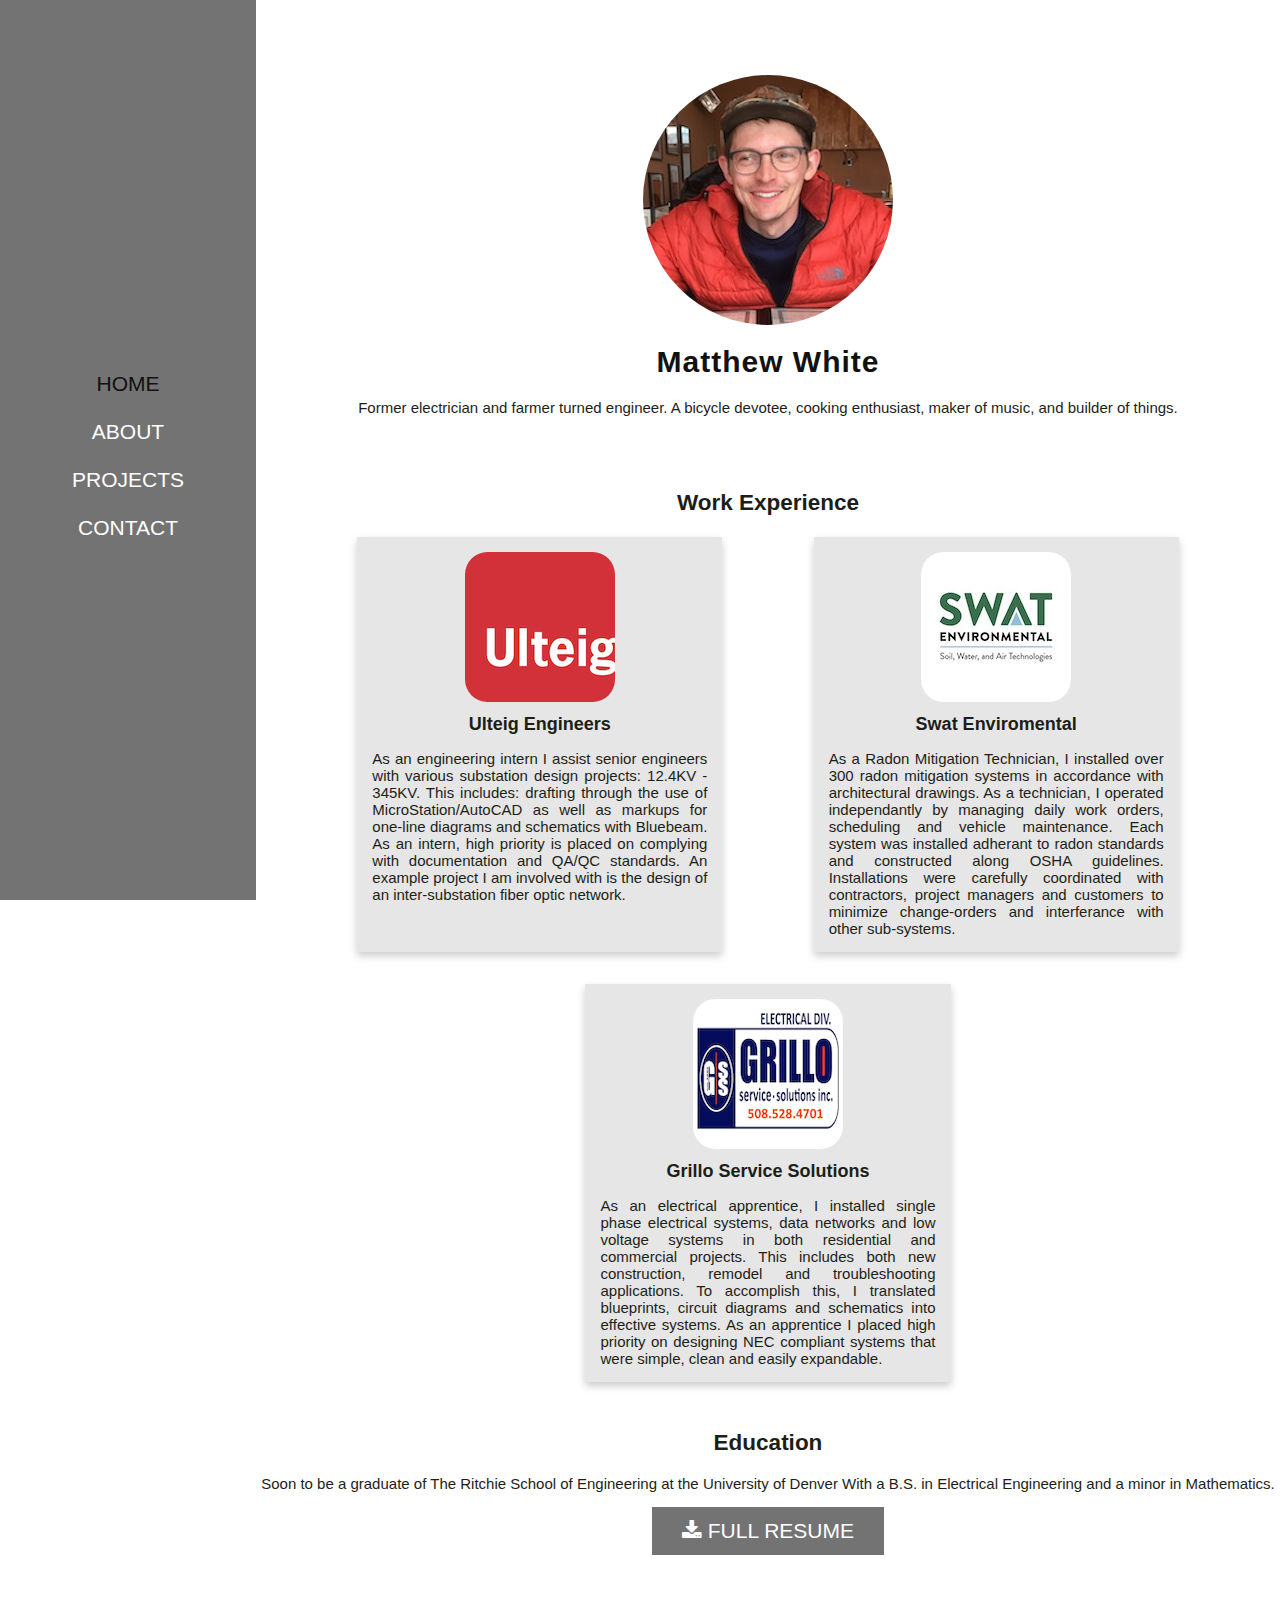
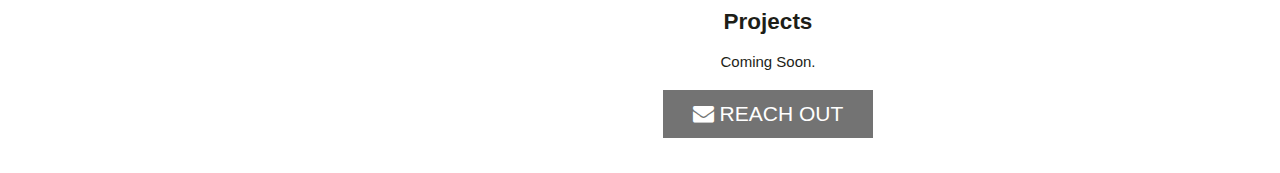
<file: index.html>
<!DOCTYPE html>
<html lang="en">
<head>
	<meta charset="utf-8">
	<meta name="viewport" content="width=device-width, initial-scale=1">
	<title>Matthew White | ENGR </title> 
	<!-- Link CSS -->
	<link href="style.css" rel="stylesheet">   
	<link rel="stylesheet" href="https://cdnjs.cloudflare.com/ajax/libs/font-awesome/4.7.0/css/font-awesome.min.css">
</head> 

<body>   
	<!-- Sidebar Navigation -->
	<nav class="navbar">   
			<a class="active" href="#">Home</a>  
			<a href="#about-section">About</a> 
			<a href="#projects-section">Projects</a>  
			<a href="#contact-section">Contact</a> 
	</nav>

	<!-- Main Page Content --> 
	<section class='intro'>  
		<img src="img/mtw.jpeg" alt='matthewWhiteEngineer'>
			<h1>Matthew White</h1>  
			<p>Former electrician and farmer turned engineer.  A bicycle devotee, cooking enthusiast, maker of music, and builder of things. </p>

	</section> 
<a id='about-section'>
	<section class='about'>  
		<h2>Work Experience</h2>   
		<div class=jobs-container>
			<div class="row">

				<div class="card">
					<img src="img/ulteig_logo.png" alt='Ulteig Logo'>
					<h1>Ulteig Engineers</h1>  
					<p> As an engineering intern I assist senior engineers with various substation design projects: 12.4KV - 345KV. This includes: drafting through the use of MicroStation/AutoCAD as well as markups for one-line diagrams and schematics with Bluebeam. As an intern, high priority is placed on complying with documentation and QA/QC standards.  An example project I am involved with is the design of an inter-substation fiber optic network. </p> 
				</div> 

				<div class="card">
					<img src="img/swat_logo.jpg" alt='Swat Enviromental Logo'>
					<h1>Swat Enviromental</h1>  
					<p> As a Radon Mitigation Technician, I installed over 300 radon mitigation systems in accordance with architectural drawings. As a technician, I operated independantly by managing daily work orders, scheduling and vehicle maintenance. Each system was installed adherant to radon standards and constructed along OSHA guidelines. Installations were carefully coordinated with contractors, project managers and customers to minimize change-orders and interferance with other sub-systems.  </p> 
				</div>

				<div class="card">
					<img src="img/grillo_logo.png" alt='Swat Enviromental Logo'>
					<h1>Grillo Service Solutions</h1>  
					<p> As an electrical apprentice, I		installed single phase electrical systems, data networks and low voltage systems in both residential and commercial projects. This includes both new construction, remodel and troubleshooting applications. To accomplish this, I translated blueprints, circuit diagrams and  schematics into effective systems.  As an apprentice I placed high priority on designing NEC compliant systems that were simple, clean and easily expandable.</p> 
				</div>

			</div>
		</div>   

		<h2>Education</h2>   
		<p>Soon to be a graduate of The Ritchie School of Engineering at the University of Denver With a B.S. in Electrical Engineering and a minor in Mathematics. </p> 
		<a href='files/resume-matthew-white.pdf' download>
		<button class="button"><i class="fa fa-download"></i> Full Resume</button>
	</a>
	</section> 
</a> 

<a id='projects-section'>
	<section class="projects">
		<h2>Projects</h2> 
		<p>Coming Soon.</p>
	</section>
</a> 

<a id='contact-section'> 
	<section class='contact'>
		<a href='mailto:mtwhite94@gmail.com'>
			<button class="button"><i class="fa fa-envelope"></i> Reach Out</button>
		</a>
	</section>
</a>


	<!-- JS MAIN --> 
	<script src="main.js"></script>
</body>
</html>
</file>
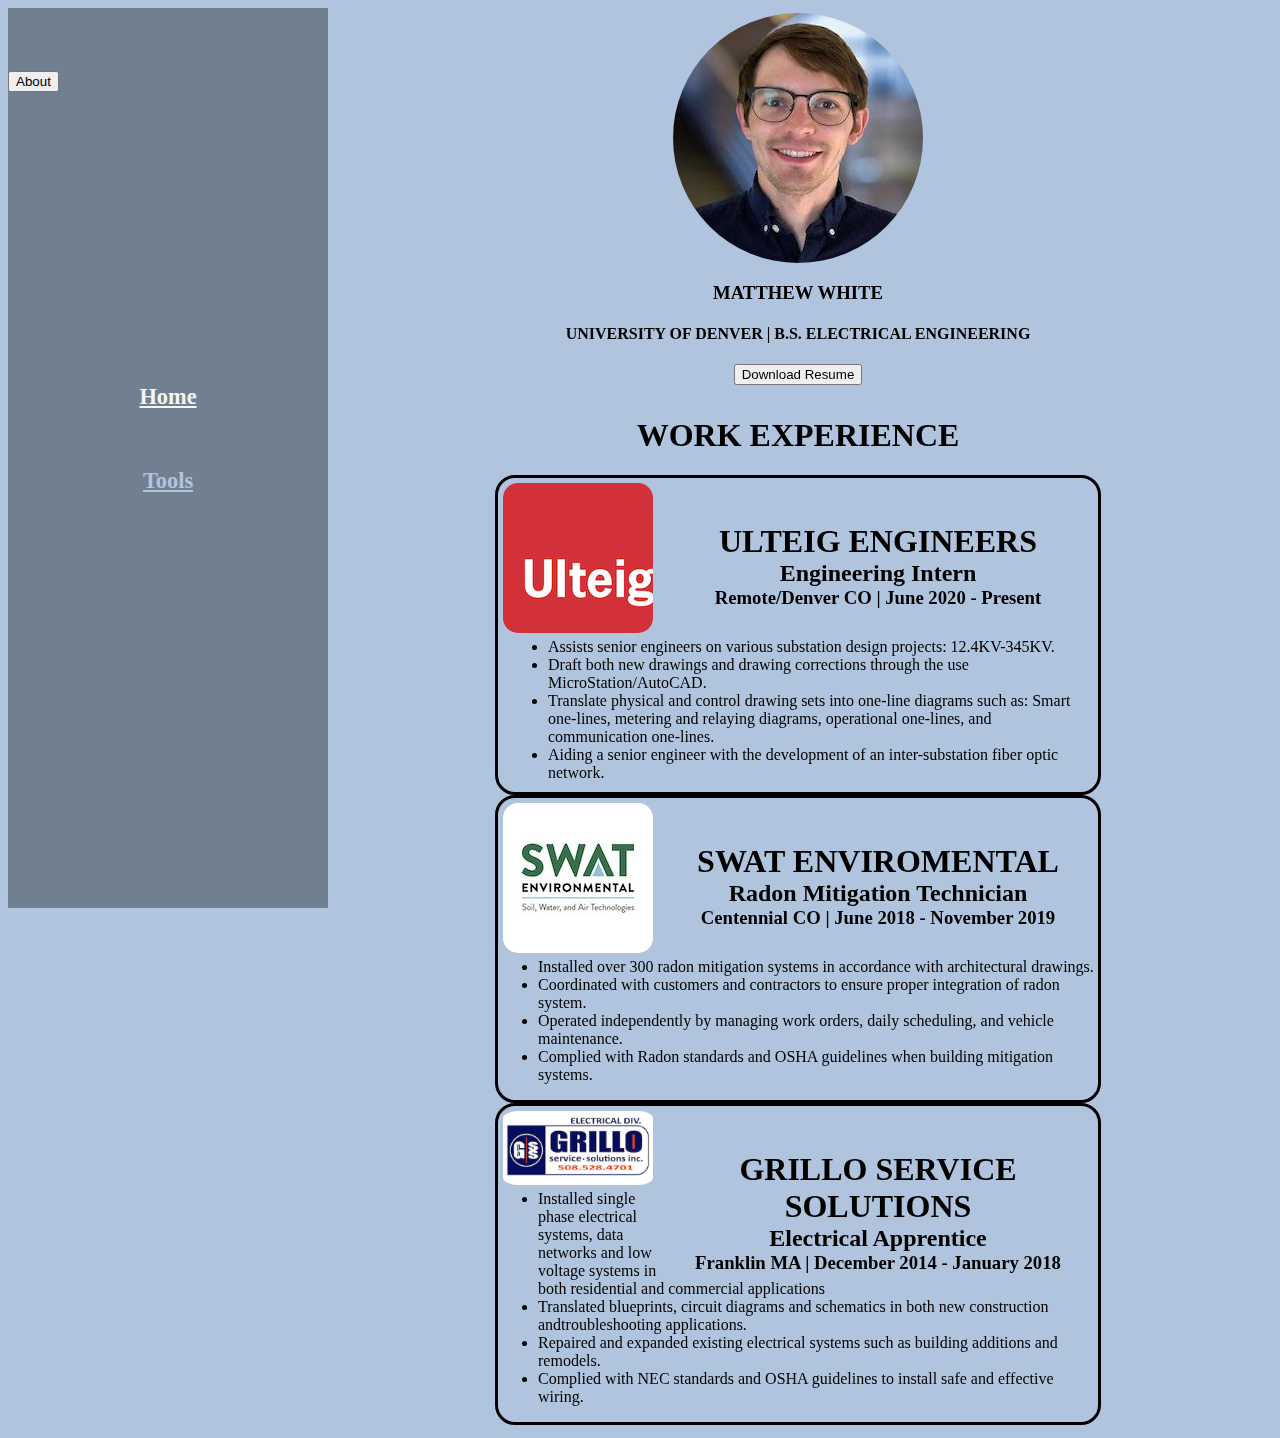
<file: img/Matthew White | ENGR.html>
<!DOCTYPE html>
<html lang="en"><head>
<meta http-equiv="content-type" content="text/html; charset=UTF-8">
	<meta charset="utf-8">
	<meta name="viewport" content="width=device-width, initial-scale=1">
	<title>Matthew White | ENGR </title> 
	<!-- Link CSS -->
	<link href="Matthew%20White%20|%20ENGR_files/style.css" rel="stylesheet"> 
</head> 

<body>   
	<!-- Sidebar Navigation -->
	<div class="sidebar"> 
			<a class="active" href="#">Home</a>  
			<button class="dropdown-btn">About
				<i class="fa fa-caret-down"></i>
			  </button>
			  <div class="dropdown-container">
				<a href="#">Work Experience</a>
				<a href="#">Education</a>
				<a href="#">Projects</a>
			  </div>
			<a href="#">Tools</a> 
	</div>

	<!-- Main Page Content -->
	<div class="Intro">  
		<img src="Matthew%20White%20|%20ENGR_files/matthewWhite%25202.jpg" alt="matthewWhiteEngineer">
			<h3>Matthew White</h3> 
			<h4>University of Denver | B.S. Electrical Engineering</h4> 
			<button type="button"> Download Resume</button>
	</div> 

	<div class="about">   
		<h1>Work Experience</h1>
		<div class="job" id="work">  
			<div class="company-logo">
				<img src="Matthew%20White%20|%20ENGR_files/ulteig_logo.png" alt="Ulteig Logo">
			</div>
			<div class="job-title">
				<h1>Ulteig Engineers</h1> 
				<h2>Engineering Intern</h2>
				<h3> Remote/Denver CO | June 2020 - Present</h3> 
			</div>
			<ul class="job-bullets">
				<li>
					Assists senior engineers on various substation design projects: 12.4KV-345KV.
				</li> 
				<li>
					Draft both new drawings and drawing corrections through the use MicroStation/AutoCAD.
				</li> 
				<li>
					Translate physical and control drawing sets into one-line diagrams 
such as:  Smart one-lines, metering and relaying diagrams, operational 
one-lines, and communication one-lines.
				</li>  
				<li>
					Aiding  a senior engineer with the development of an inter-substation fiber optic network.
				</li>
			</ul>
		</div> 

		<div class="job"> 
			<div class="company-logo">
				<img src="Matthew%20White%20|%20ENGR_files/swat_logo.jpg" alt="Swat Logo">
			</div>
			<div class="job-title">
				<h1>Swat Enviromental</h1> 
				<h2>Radon Mitigation Technician</h2>
				<h3>Centennial CO | June 2018 - November 2019</h3> 
			</div>
	
			<ul>
				<li>
					Installed over 300 radon mitigation systems in accordance with architectural drawings.
				</li> 
				<li>
					Coordinated with customers and contractors to ensure proper integration of radon system.
				</li> 
				<li>
					Operated independently by managing work orders, daily scheduling, and vehicle maintenance.
				</li>  
				<li>
					Complied with Radon standards and OSHA guidelines when building mitigation systems.
				</li>
			</ul>
		</div>

		<div class="job"> 
			<div class="company-logo">
				<img src="Matthew%20White%20|%20ENGR_files/grillo_logo.png" alt="Grillo Logo">
			</div>
			<div class="job-title">
				<h1>Grillo Service Solutions</h1> 
				<h2>Electrical Apprentice</h2>
				<h3>Franklin MA | December 2014 - January 2018</h3> 
			</div>
			<ul>
				<li>
					Installed single phase electrical systems, data networks and low 
voltage systems in both residential and commercial applications
				</li> 
				<li>
					Translated blueprints, circuit diagrams and schematics in both new construction andtroubleshooting applications.
				</li> 
				<li>
					Repaired and expanded existing electrical systems such as building additions and remodels.
				</li>  
				<li>
					Complied with NEC standards and OSHA guidelines to install safe and effective wiring.
				</li>
			</ul>
		</div> 

	</div>

	<!-- JS MAIN --> 
	<script src="Matthew%20White%20|%20ENGR_files/main.js"></script>
<!-- Code injected by live-server -->
<script type="text/javascript">
	// <![CDATA[  <-- For SVG support
	if ('WebSocket' in window) {
		(function () {
			function refreshCSS() {
				var sheets = [].slice.call(document.getElementsByTagName("link"));
				var head = document.getElementsByTagName("head")[0];
				for (var i = 0; i < sheets.length; ++i) {
					var elem = sheets[i];
					var parent = elem.parentElement || head;
					parent.removeChild(elem);
					var rel = elem.rel;
					if (elem.href && typeof rel != "string" || rel.length == 0 || rel.toLowerCase() == "stylesheet") {
						var url = elem.href.replace(/(&|\?)_cacheOverride=\d+/, '');
						elem.href = url + (url.indexOf('?') >= 0 ? '&' : '?') + '_cacheOverride=' + (new Date().valueOf());
					}
					parent.appendChild(elem);
				}
			}
			var protocol = window.location.protocol === 'http:' ? 'ws://' : 'wss://';
			var address = protocol + window.location.host + window.location.pathname + '/ws';
			var socket = new WebSocket(address);
			socket.onmessage = function (msg) {
				if (msg.data == 'reload') window.location.reload();
				else if (msg.data == 'refreshcss') refreshCSS();
			};
			if (sessionStorage && !sessionStorage.getItem('IsThisFirstTime_Log_From_LiveServer')) {
				console.log('Live reload enabled.');
				sessionStorage.setItem('IsThisFirstTime_Log_From_LiveServer', true);
			}
		})();
	}
	else {
		console.error('Upgrade your browser. This Browser is NOT supported WebSocket for Live-Reloading.');
	}
	// ]]>
</script>




</body></html>
</file>
<file: style.css>
@import url('https://fonts.googleapis.com/css?family=Open+Sans');  

 /* Main Body */
body {
    font-family: 'Raleway', sans-serif;  
    color: #1D1E18;
    font-size: 15px;
    background: white;
    padding: 0; 
    margin: 0;
}  
/* ,#FFFAFA */
 h1, h2, h3, p {text-align: center;}

/******************* sidebar box **************************/
.navbar {  
    margin-top: 0;
    position: fixed;
    width: 20%;
    height: 100%;
    background-color: RGB(115,115,115) ; 
    font-size: 1.4em; 
    overflow: auto;
}  

/* #1D1E18  */
/* Sidebar text */
.navbar a { 
    text-decoration: none;
    display: block; 
    color: white; 
    padding: 12px;  
    text-transform: uppercase; 
    text-align: center;   
    position: relative;
    top: 40%;  
}    

.navbar h1 {
    text-decoration: none;
    display: block; 
    font-size: 1.2em; 
    color: #1D1E18; 
    padding: 12px;  
    text-transform: uppercase; 
    text-align: center;   
    position: relative;
}
 
.navbar img {
    display: block;  
    size: relative;
    border-radius: 50%;  
    margin-bottom: auto;   
    margin-left: auto;
    margin-right: auto;  
    max-width: 70%; 
    height: auto; 
}
/* Sidebar text Current page */ 
.navbar a.active {
    color: #111;
} 

/* Hover Change */  
.navbar a:hover {
    color: #111;
}  

/***********************************************************/
/* main page content */ 
.intro { 
    position: relative;  

    margin-left: 20%;  
    margin-right: none;  
    padding: 5px 5px;   
    padding-top: 75px;
    padding-bottom: 35px;
    height:100%;    
    font-size: 1.0em; 
}     

.intro img {  
    display: block;  
    size: relative;
    border-radius: 50%;  
    margin-bottom: auto;   
    margin-left: auto;
    margin-right: auto;  
    max-width: 100%; 
    height: auto; 
    } 
.intro h1 {    
    color: #111;
    text-align: center;
    text-transform: capitalize;  
    text-emphasis: none;
    text-decoration: none;
    padding: none; 
    letter-spacing: 1px;
} 
 

.about {  
    position: relative;
    margin-left: 20%;  
    margin-right: none;  
    padding-top: 35px; 
    padding-bottom: 35px;
    padding: 5px 5px; 
    height:100%;  
    object-fit: contain;    
    /* background-color: #567d8a;  */
}   

.about h1 {
    text-align: Center;  
    text-transform: capitalize;
}  

.about h2 {
    text-transform: capitalize;
} 

.about a {
    text-decoration: none;
}

.about button { 
    text-decoration: none;
    background-color:RGB(115,115,115);
    border: none;
    color: white;
    padding: 12px 30px;
    cursor: pointer;
    font-size: 1.4em;  
    text-transform: uppercase; 
    align-items: center;  
    display: block;
    margin-left: auto;
    margin-right: auto; 
    margin-bottom: 30px;   
  } 

  /* Darker background on mouse-over */
.about button:hover { 
    text-decoration: none;
    color:#1D1E18; 
  } 

.projects {
    position: relative;
    margin-left: 20%;  
    margin-right: none; 
    padding: 10px -5px; 
    height:100%;  
    object-fit: contain;  
}  

/************ JOB SECTION **********/  


.jobs-container { 
    padding: 0; 
    margin: none; 
    box-sizing: border-box; 
    width: 90%;
    margin: auto;
    }  
.row {
    display: flex;
    flex-direction: row;
    justify-content: space-around;
    flex-flow: wrap;
}

.card { 
    margin: 2px;
    width: 30%;
    box-shadow: 0 4px 8px 0 rgba(0, 0, 0, 0.2);
    margin-bottom: 30px;
    transition: 0.3s; 
    background-color: #e6e6e6; 
    text-align: center; 
} 

.card img {
    display: block;
    border-radius: 15%;
    margin-left: auto;
    margin-right: auto; 
    margin-top: 15px;
}

.card h1 {font-size: 18px; text-transform: capitalize;}

.card p {padding-left: 15px; padding-right: 15px; padding-top: none; text-align: justify;}

.list {
    text-align: left;
    list-style: inside;
}
/* 
CONTACT SECTION  */ 
.contact {  
    position: relative;
    margin-left: 20%;  
    margin-right: none;  
    padding-top: 35px; 
    padding-bottom: 35px;
    padding: 5px 5px; 
    height:100%;  
    object-fit: contain;    
    /* background-color: #567d8a;  */
}    

.contact button { 
    text-decoration: none;
    background-color:RGB(115,115,115);
    border: none;
    color: white;
    padding: 12px 30px;
    cursor: pointer;
    font-size: 1.4em;  
    text-transform: uppercase; 
    align-items: center;  
    display: block;
    margin-left: auto;
    margin-right: auto; 
    margin-bottom: 30px;   
  } 

  /* Darker background on mouse-over */
.contact button:hover { 
    text-decoration: none;
    color:#1D1E18; 
  } 
.contact a {
    text-decoration: none;
}

/***********************************************************/


@media screen and (max-width: 1500px) { 
    .card {
        width:40%;
    }
} 

@media screen and (max-width: 1200px) { 
    .card {
        width:75%;
    }

}

/* On screens that are less than 700px wide, make the sidebar into a topbar */
@media screen and (max-width: 600px) {
    .navbar {
      width: 100%;
      height: auto;
      position:fixed;  
      z-index: 9999;
    }
    .navbar a {float: left; text-align: center;
    font-size: .8em} 
    .intro {margin-left: 0%; position: relative;} 
    .about{margin-left:0%}   
    .projects{margin-left: 0%;} 
    .contact{margin-left: 0%;}
    .card {
        width:100%;
    }
}

/* On screens that are less than 400px, display the bar vertically, instead of horizontally */
@media screen and (max-width: 400px) {
    .navbar a {
      text-align: center;
      float: none;
    } 
    div.Intro {margin: none;} 
    div.about{margin: none;} 
    div.job{margin:none;}
  }
</file>
